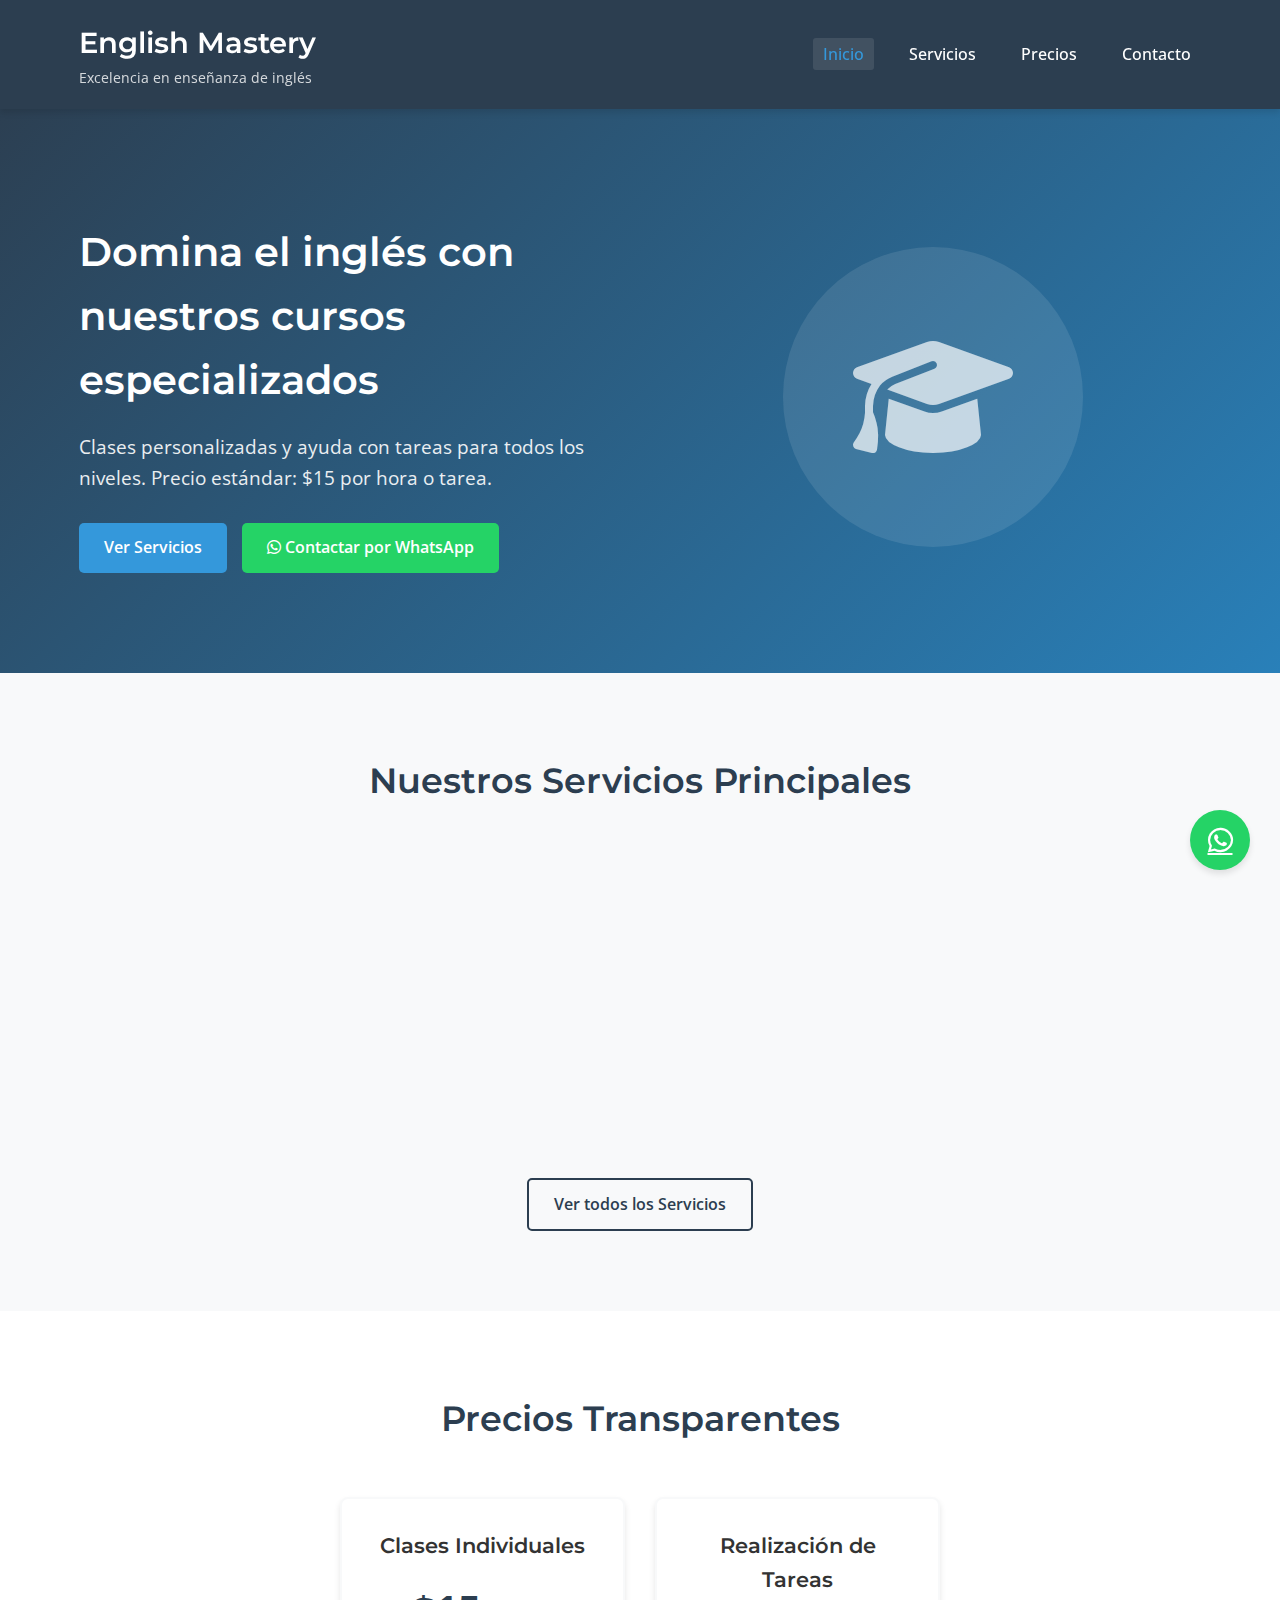
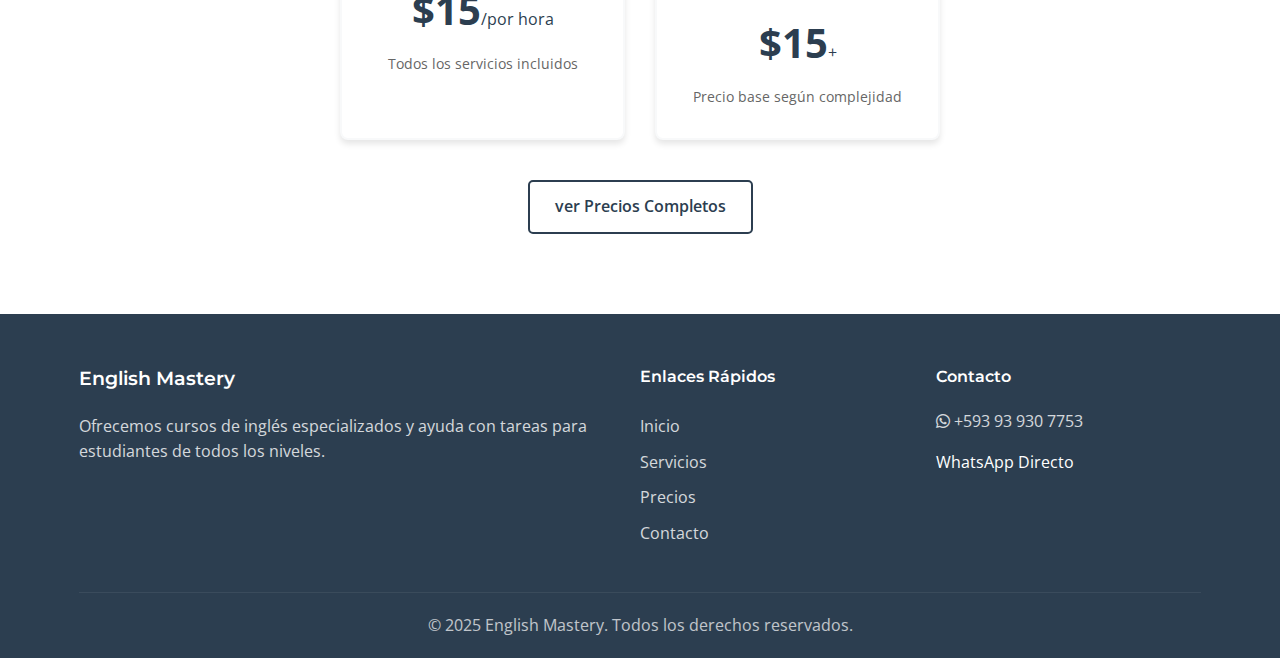
<file: index.html>
<!DOCTYPE html>
<html lang="es">
<head>
    <meta charset="UTF-8">
    <meta name="viewport" content="width=device-width, initial-scale=1.0">
    <title>English Mastery - Cursos de Inglés y Realización de Tareas</title>
    <link rel="stylesheet" href="css/style.css">
    <link href="https://fonts.googleapis.com/css2?family=Montserrat:wght@400;500;600;700&family=Open+Sans:wght@400;600&display=swap" rel="stylesheet">
    <link rel="stylesheet" href="https://cdnjs.cloudflare.com/ajax/libs/font-awesome/6.4.0/css/all.min.css">
</head>
<body>
    <!-- Header -->
    <header>
        <div class="container">
            <div class="logo">
                <h1>English Mastery</h1>
                <p>Excelencia en enseñanza de inglés</p>
            </div>
            <nav>
                <ul>
                    <li><a href="index.html" class="active">Inicio</a></li>
                    <li><a href="servicios.html">Servicios</a></li>
                    <li><a href="precios.html">Precios</a></li>
                    <li><a href="contacto.html">Contacto</a></li>
                </ul>
            </nav>
        </div>
    </header>

    <!-- Sección Hero -->
    <section class="hero">
        <div class="container">
            <div class="hero-content">
                <h2>Domina el inglés con nuestros cursos especializados</h2>
                <p>Clases personalizadas y ayuda con tareas para todos los niveles. Precio estándar: $15 por hora o tarea.</p>
                <div class="hero-buttons">
                    <a href="servicios.html" class="btn-primary">Ver Servicios</a>
                    <a href="https://wa.me/593939307753?text=Estoy%20interesad@" class="btn-whatsapp" target="_blank">
                        <i class="fab fa-whatsapp"></i> Contactar por WhatsApp
                    </a>
                </div>
            </div>
            <div class="hero-image">
                <div class="placeholder-image">
                    <i class="fas fa-graduation-cap"></i>
                </div>
            </div>
        </div>
    </section>

    <!-- Sección Resumen Servicios -->
    <section class="services-preview">
        <div class="container">
            <h2>Nuestros Servicios Principales</h2>
            <div class="preview-grid">
                <div class="preview-card">
                    <i class="fas fa-microphone-alt"></i>
                    <h3>Speaking</h3>
                    <p>Mejora tu fluidez y pronunciación con conversaciones reales</p>
                    <a href="servicios.html#speaking">Saber más →</a>
                </div>
                <div class="preview-card">
                    <i class="fas fa-pencil-alt"></i>
                    <h3>Writing</h3>
                    <p>Aprende a redactar textos profesionales y académicos</p>
                    <a href="servicios.html#writing">Saber más →</a>
                </div>
                <div class="preview-card">
                    <i class="fas fa-tasks"></i>
                    <h3>Tareas</h3>
                    <p>Ayuda profesional con tus tareas y assignments</p>
                    <a href="servicios.html#tareas">Saber más →</a>
                </div>
            </div>
            <div class="preview-cta">
                <a href="servicios.html" class="btn-secondary">Ver todos los Servicios</a>
            </div>
        </div>
    </section>
    
    <!-- Sección Precios Resumen -->
    <section class="pricing-preview">
        <div class="container">
            <h2>Precios Transparentes</h2>
            <div class="pricing-highlight">
                <div class="price-item">
                    <h3>Clases Individuales</h3>
                    <div class="price">$15<span>/por hora</span></div>
                    <p>Todos los servicios incluidos</p>
                </div>
                <div class="price-item">
                    <h3>Realización de Tareas</h3>
                    <div class="price">$15<span>+</span></div>
                    <p>Precio base según complejidad</p>
                </div>
            </div>
            <div class="preview-cta">
                <a href="precios.html" class="btn-secondary">ver Precios Completos</a>
            </div>
        </div>
    </section>

    <!-- Footer -->
    <footer>
        <div class="container">
            <div class="footer-content">
                <div class="footer-section">
                    <h3>English Mastery</h3>
                    <p>Ofrecemos cursos de inglés especializados y ayuda con tareas para estudiantes de todos los niveles.</p>
                </div>
                <div class="footer-section">
                    <h4>Enlaces Rápidos</h4>
                    <ul>
                        <li><a href="index.html">Inicio</a></li>
                        <li><a href="servicios.html">Servicios</a></li>
                        <li><a href="precios.html">Precios</a></li>
                        <li><a href="contacto.html">Contacto</a></li>
                    </ul>
                </div>
                <div class="footer-section">
                    <h4>Contacto</h4>
                    <p><i class="fab fa-whatsapp"></i> +593 93 930 7753</p>
                    <a href="https://wa.me/593939307753?text=Estoy%20interesad@" target="_blank">WhatsApp Directo</a>
                </div>
            </div>
            <div class="footer-bottom">
                <p>&copy; 2025 English Mastery. Todos los derechos reservados.</p>
            </div>
        </div>
    </footer>

    <!-- Botón flotante de WhatsApp -->
    <a href="https://wa.me/593939307753?text=Estoy%20interesad@" class="whatsapp-float" target="_blank">
        <i class="fab fa-whatsapp"></i>
    </a>

    <script src="js/script.js"></script>
</body>
</html>
</file>
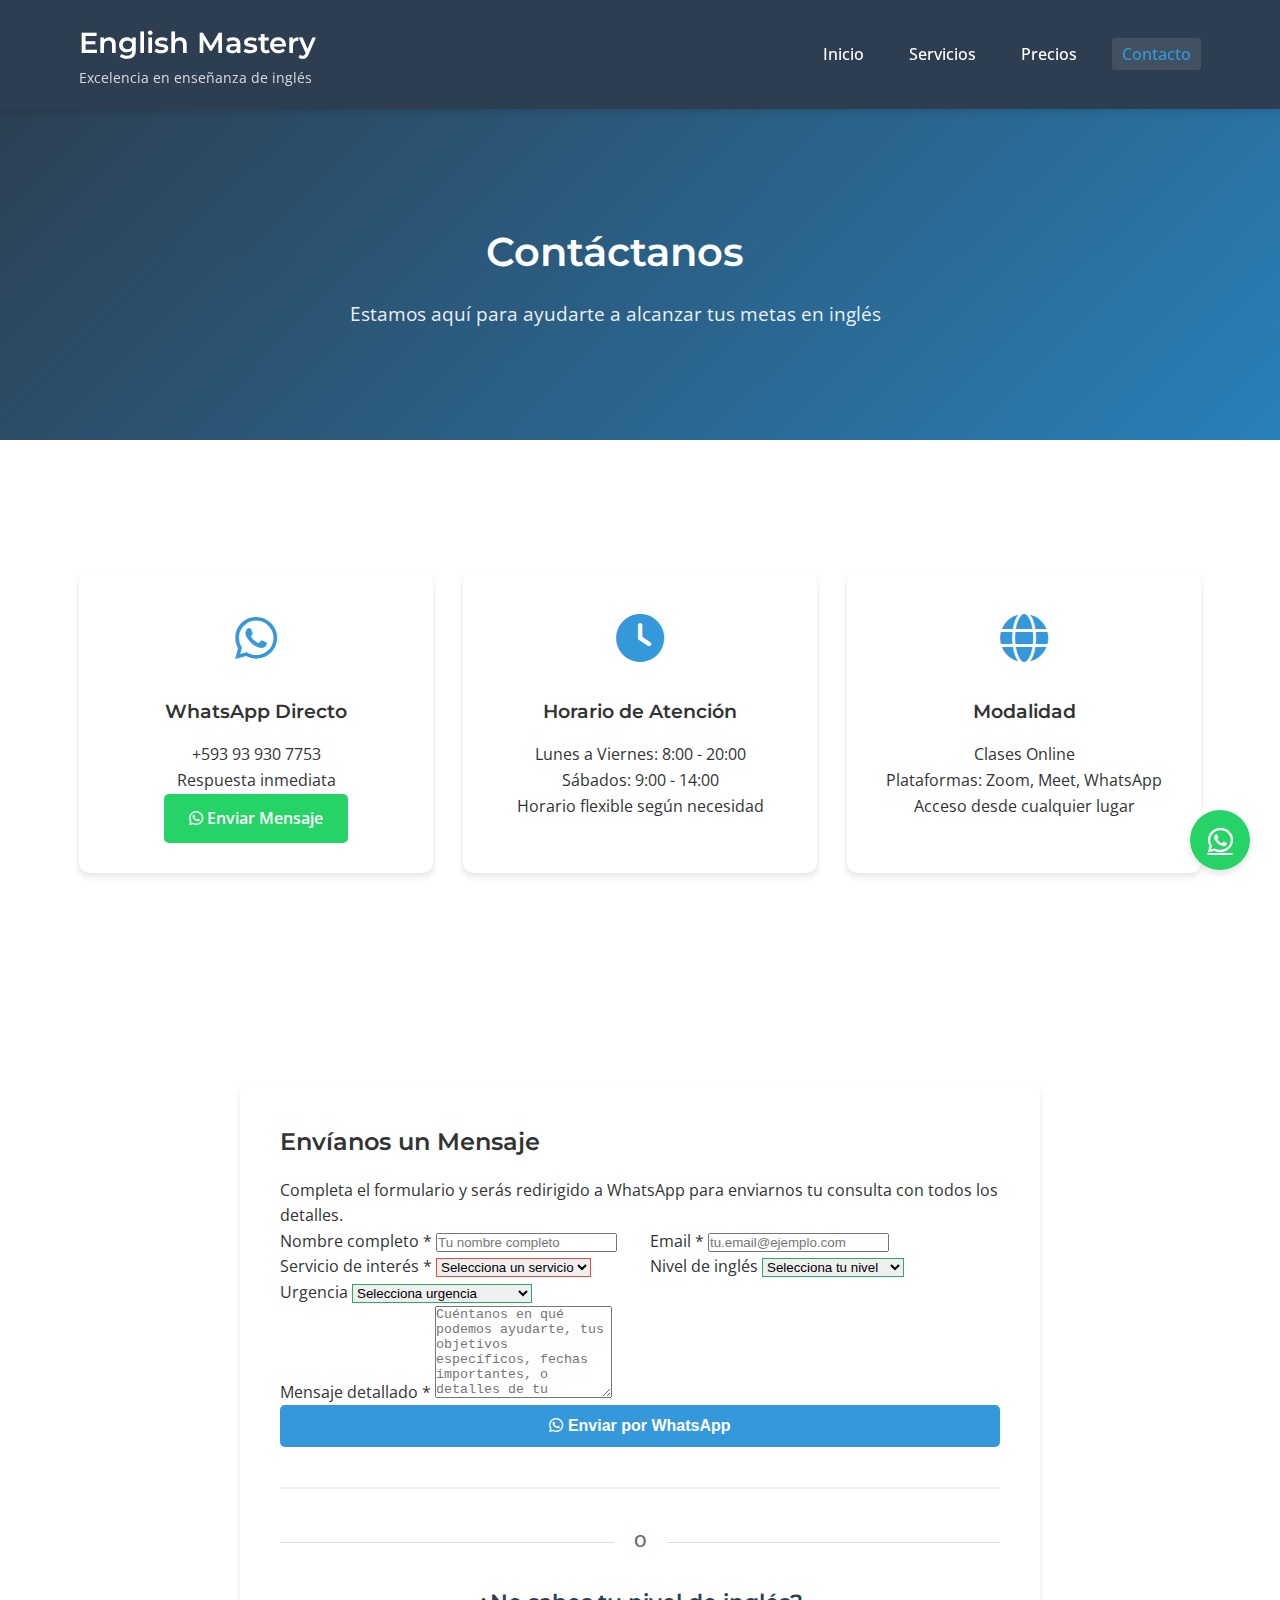
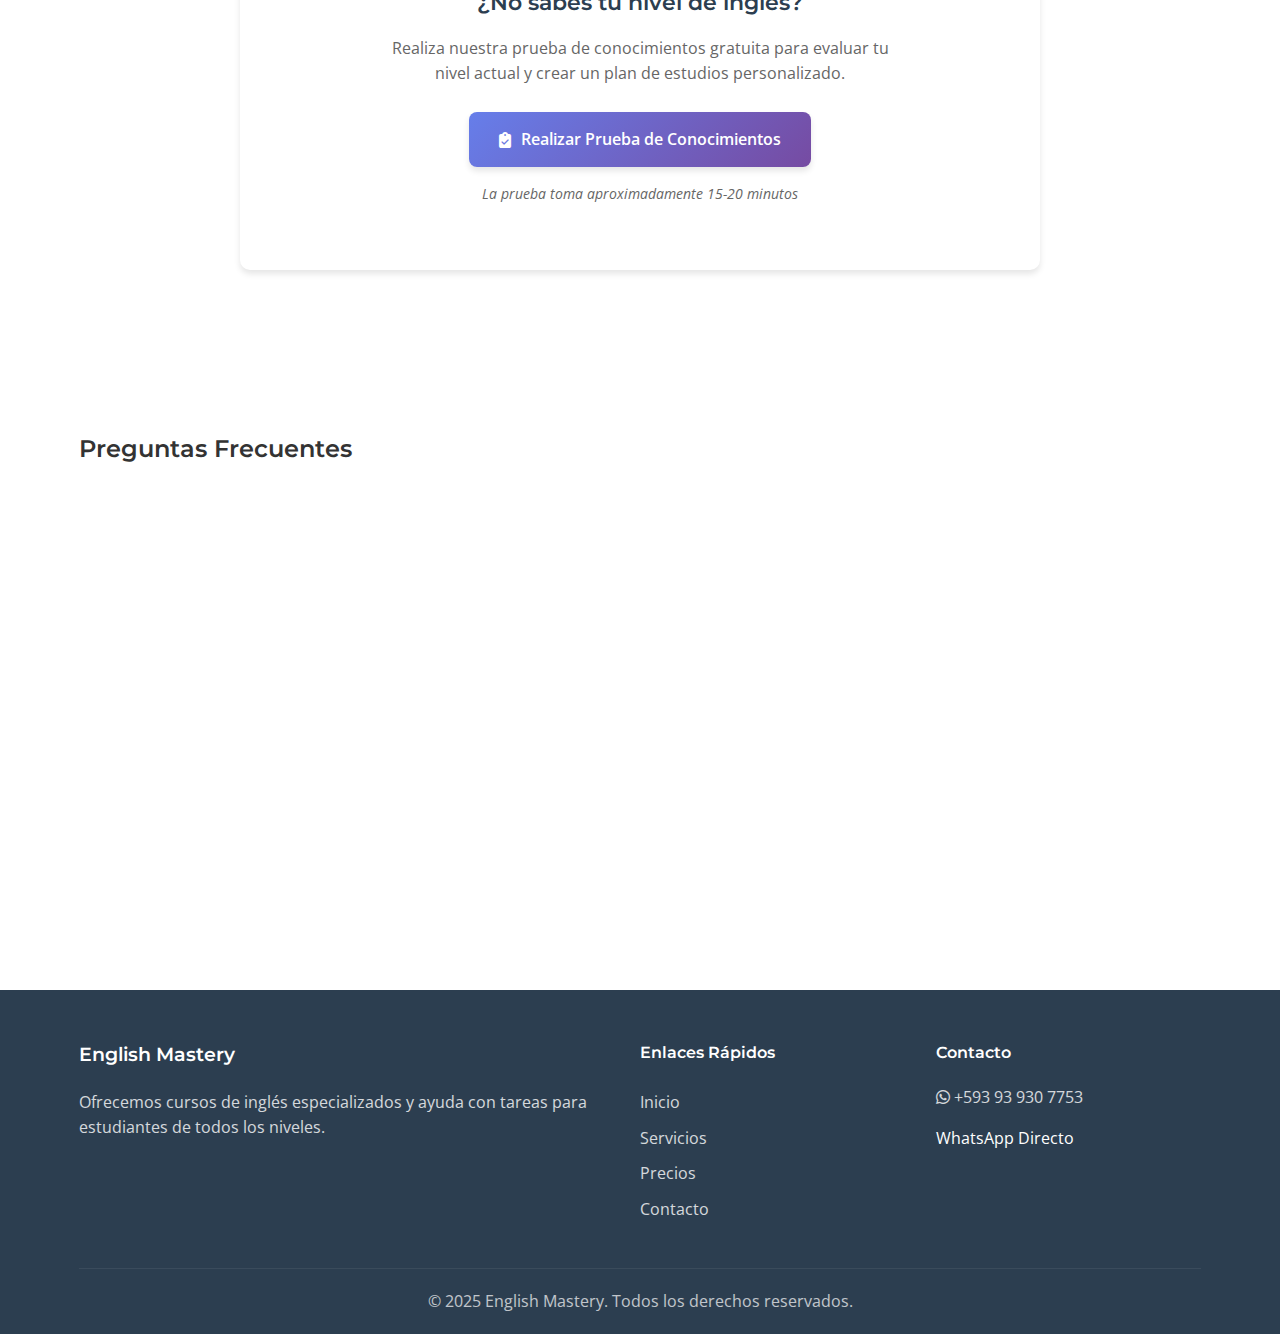
<file: contacto.html>
<!DOCTYPE html>
<html lang="es">
<head>
    <meta charset="UTF-8">
    <meta name="viewport" content="width=device-width, initial-scale=1.0">
    <title>Contacto - English Mastery</title>
    <link rel="stylesheet" href="css/style.css">
    <link href="https://fonts.googleapis.com/css2?family=Montserrat:wght@400;500;600;700&family=Open+Sans:wght@400;600&display=swap" rel="stylesheet">
    <link rel="stylesheet" href="https://cdnjs.cloudflare.com/ajax/libs/font-awesome/6.4.0/css/all.min.css">
</head>
<body>
    <!-- Header -->
    <header>
        <div class="container">
            <div class="logo">
                <h1>English Mastery</h1>
                <p>Excelencia en enseñanza de inglés</p>
            </div>
            <nav>
                <ul>
                    <li><a href="index.html">Inicio</a></li>
                    <li><a href="servicios.html">Servicios</a></li>
                    <li><a href="precios.html">Precios</a></li>
                    <li><a href="contacto.html" class="active">Contacto</a></li>
                </ul>
            </nav>
        </div>
    </header>

    <!-- Hero Contacto -->
    <section class="page-hero">
        <div class="container">
            <div class="hero-content">
                <h1>Contáctanos</h1>
                <p>Estamos aquí para ayudarte a alcanzar tus metas en inglés</p>
            </div>
        </div>
    </section>

    <!-- Información de Contacto -->
    <section class="contact-info">
        <div class="container">
            <div class="contact-grid">
                <div class="contact-card">
                    <div class="contact-icon">
                        <i class="fab fa-whatsapp"></i>
                    </div>
                    <h3>WhatsApp Directo</h3>
                    <p>+593 93 930 7753</p>
                    <p>Respuesta inmediata</p>
                    <a href="https://wa.me/593939307753?text=Hola!%20Estoy%20interesado%20en%20sus%20servicios%20de%20inglés" class="btn-whatsapp" target="_blank">
                        <i class="fab fa-whatsapp"></i> Enviar Mensaje
                    </a>
                </div>

                <div class="contact-card">
                    <div class="contact-icon">
                        <i class="fas fa-clock"></i>
                    </div>
                    <h3>Horario de Atención</h3>
                    <p>Lunes a Viernes: 8:00 - 20:00</p>
                    <p>Sábados: 9:00 - 14:00</p>
                    <p>Horario flexible según necesidad</p>
                </div>

                <div class="contact-card">
                    <div class="contact-icon">
                        <i class="fas fa-globe"></i>
                    </div>
                    <h3>Modalidad</h3>
                    <p>Clases Online</p>
                    <p>Plataformas: Zoom, Meet, WhatsApp</p>
                    <p>Acceso desde cualquier lugar</p>
                </div>
            </div>
        </div>
    </section>

    <!-- Formulario de Contacto -->
    <section class="contact-form-section">
        <div class="container">
            <div class="form-container">
                <h2>Envíanos un Mensaje</h2>
                <p class="form-description">Completa el formulario y serás redirigido a WhatsApp para enviarnos tu consulta con todos los detalles.</p>
                
                <form id="contactForm">
                    <div class="form-row">
                        <div class="form-group">
                            <label for="name">Nombre completo *</label>
                            <input type="text" id="name" name="name" required placeholder="Tu nombre completo">
                        </div>
                        <div class="form-group">
                            <label for="email">Email *</label>
                            <input type="email" id="email" name="email" required placeholder="tu.email@ejemplo.com">
                        </div>
                    </div>

                    <div class="form-row">
                        <div class="form-group">
                            <label for="service">Servicio de interés *</label>
                            <select id="service" name="service" required>
                                <option value="">Selecciona un servicio</option>
                                <option value="Speaking">Speaking</option>
                                <option value="Writing">Writing</option>
                                <option value="Reading">Reading</option>
                                <option value="Listening">Listening</option>
                                <option value="Grammar">Grammar</option>
                                <option value="Vocabulary">Vocabulary</option>
                                <option value="Realización de Tareas">Realización de Tareas</option>
                                <option value="Paquete Integral">Paquete Integral</option>
                                <option value="Otro">Otro servicio</option>
                            </select>
                        </div>
                        <div class="form-group">
                            <label for="level">Nivel de inglés</label>
                            <select id="level" name="level">
                                <option value="">Selecciona tu nivel</option>
                                <option value="Principiante">Principiante (A1-A2)</option>
                                <option value="Intermedio">Intermedio (B1-B2)</option>
                                <option value="Avanzado">Avanzado (C1-C2)</option>
                                <option value="No sé">No sé mi nivel</option>
                            </select>
                        </div>
                    </div>

                    <div class="form-group">
                        <label for="urgency">Urgencia</label>
                        <select id="urgency" name="urgency">
                            <option value="">Selecciona urgencia</option>
                            <option value="Normal">Normal (1-2 semanas)</option>
                            <option value="Urgente">Urgente (2-5 días)</option>
                            <option value="Muy urgente">Muy urgente (24-48 horas)</option>
                        </select>
                    </div>

                    <div class="form-group">
                        <label for="message">Mensaje detallado *</label>
                        <textarea id="message" name="message" rows="6" required placeholder="Cuéntanos en qué podemos ayudarte, tus objetivos específicos, fechas importantes, o detalles de tu tarea..."></textarea>
                    </div>

                    <button type="submit" class="btn-submit">
                        <i class="fab fa-whatsapp"></i> Enviar por WhatsApp
                    </button>
                </form>

                <!-- Sección de Prueba de Conocimientos -->
                <div class="knowledge-test-section">
                    <div class="test-divider">
                        <span>O</span>
                    </div>
                    <div class="test-content">
                        <h3>¿No sabes tu nivel de inglés?</h3>
                        <p>Realiza nuestra prueba de conocimientos gratuita para evaluar tu nivel actual y crear un plan de estudios personalizado.</p>
                        <a href="https://forms.gle/pxjFy8BTKkg2vzdt6" class="btn-test" target="_blank">
                            <i class="fas fa-clipboard-check"></i> Realizar Prueba de Conocimientos
                        </a>
                        <p class="test-note">La prueba toma aproximadamente 15-20 minutos</p>
                    </div>
                </div>
            </div>
        </div>
    </section>

    <!-- Preguntas Frecuentes -->
    <section class="faq-section">
        <div class="container">
            <h2>Preguntas Frecuentes</h2>
            <div class="faq-grid">
                <div class="faq-item">
                    <h3>¿Cómo se realizan las clases?</h3>
                    <p>Las clases son 100% online mediante Zoom, Google Meet o WhatsApp, según tu preferencia. Solo necesitas conexión a internet.</p>
                </div>
                <div class="faq-item">
                    <h3>¿Qué métodos de pago aceptan?</h3>
                    <p>Aceptamos transferencias bancarias, PayPal y pago móvil. El pago se realiza antes de cada sesión o paquete.</p>
                </div>
                <div class="faq-item">
                    <h3>¿Puedo cancelar o reprogramar?</h3>
                    <p>Sí, puedes reprogramar con 12 horas de anticipación. Las cancelaciones con menos tiempo pueden tener cargos.</p>
                </div>
                <div class="faq-item">
                    <h3>¿Ofrecen material de estudio?</h3>
                    <p>Sí, todo el material necesario está incluido en el precio. Recibirás PDFs, ejercicios y recursos adicionales.</p>
                </div>
            </div>
        </div>
    </section>

    <!-- Footer -->
    <footer>
        <div class="container">
            <div class="footer-content">
                <div class="footer-section">
                    <h3>English Mastery</h3>
                    <p>Ofrecemos cursos de inglés especializados y ayuda con tareas para estudiantes de todos los niveles.</p>
                </div>
                <div class="footer-section">
                    <h4>Enlaces Rápidos</h4>
                    <ul>
                        <li><a href="index.html">Inicio</a></li>
                        <li><a href="servicios.html">Servicios</a></li>
                        <li><a href="precios.html">Precios</a></li>
                        <li><a href="contacto.html">Contacto</a></li>
                    </ul>
                </div>
                <div class="footer-section">
                    <h4>Contacto</h4>
                    <p><i class="fab fa-whatsapp"></i> +593 93 930 7753</p>
                    <a href="https://wa.me/593939307753?text=Hola!%20Estoy%20interesado%20en%20sus%20servicios%20de%20inglés" target="_blank">WhatsApp Directo</a>
                </div>
            </div>
            <div class="footer-bottom">
                <p>&copy; 2025 English Mastery. Todos los derechos reservados.</p>
            </div>
        </div>
    </footer>

    <!-- Botón flotante de WhatsApp -->
    <a href="https://wa.me/593939307753?text=Hola!%20Estoy%20interesado%20en%20sus%20servicios%20de%20inglés" class="whatsapp-float" target="_blank">
        <i class="fab fa-whatsapp"></i>
    </a>

    <script src="js/script.js"></script>
</body>

</html>
</file>
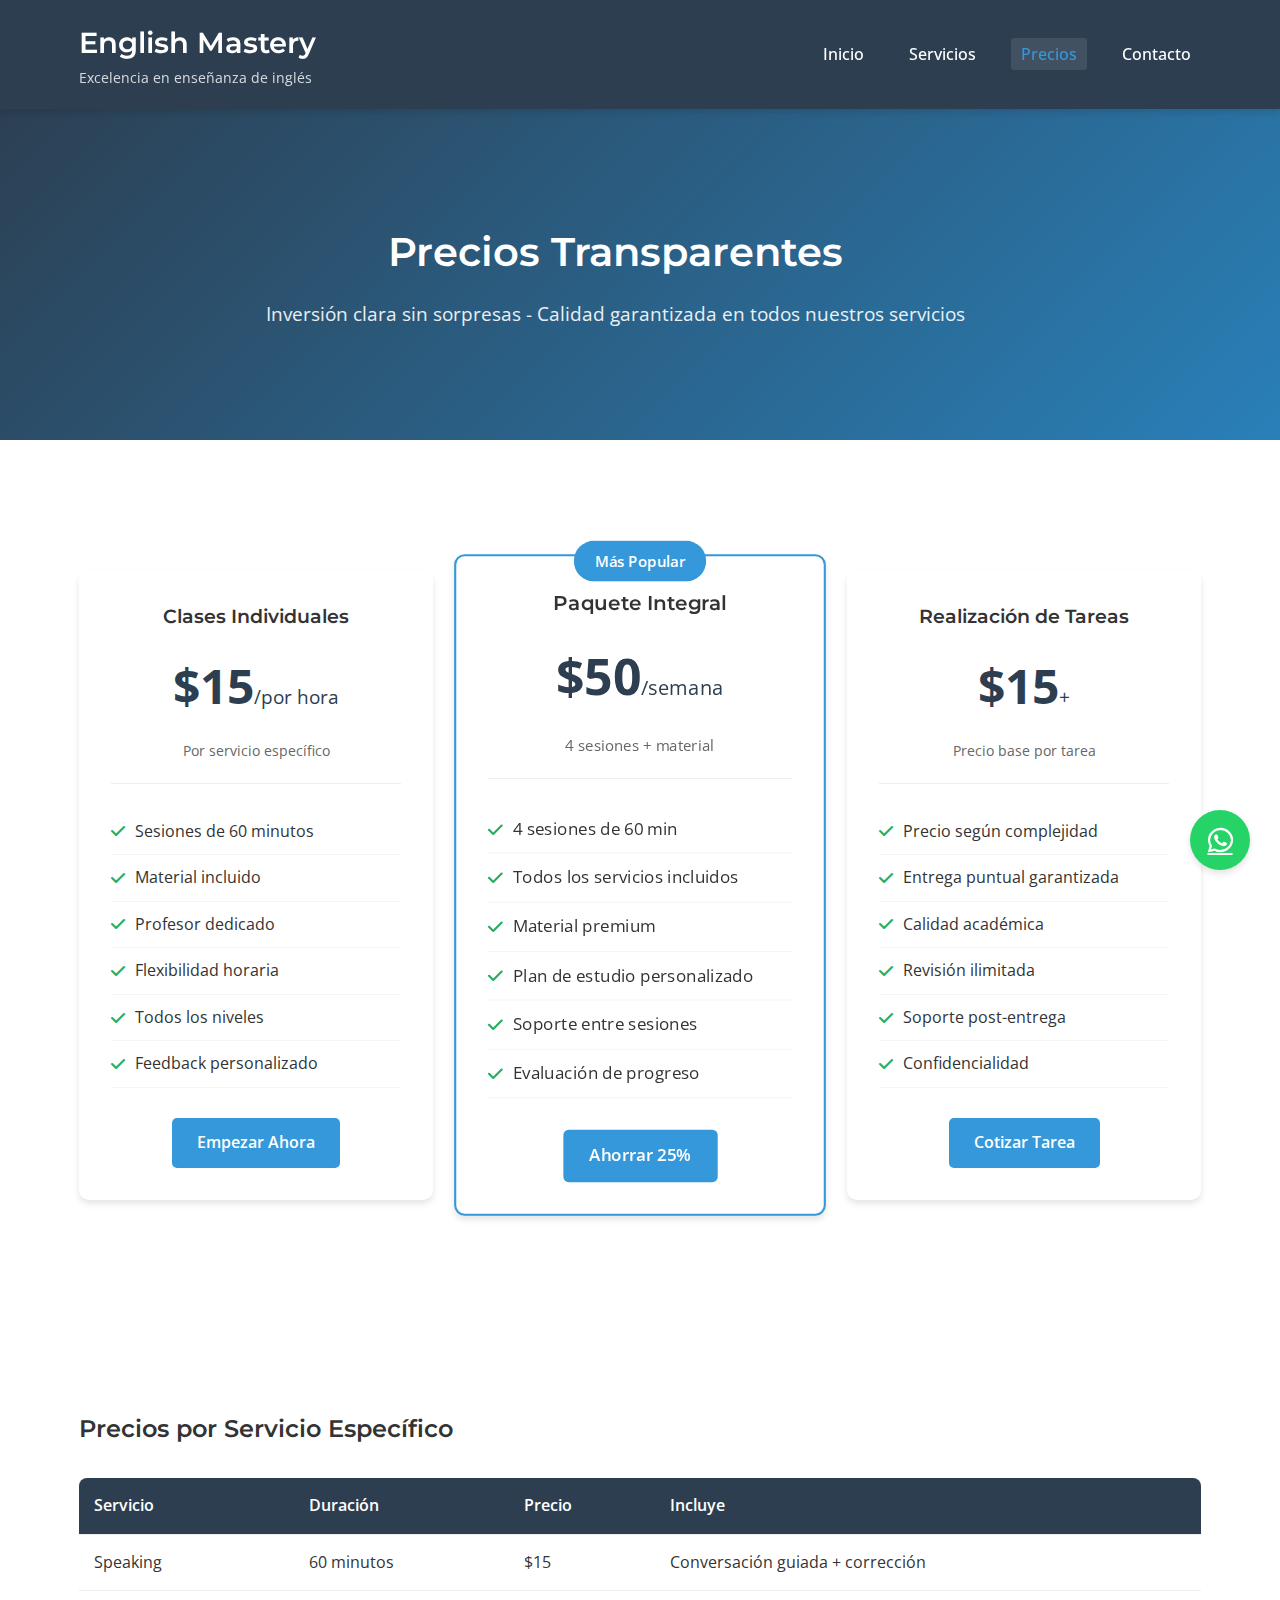
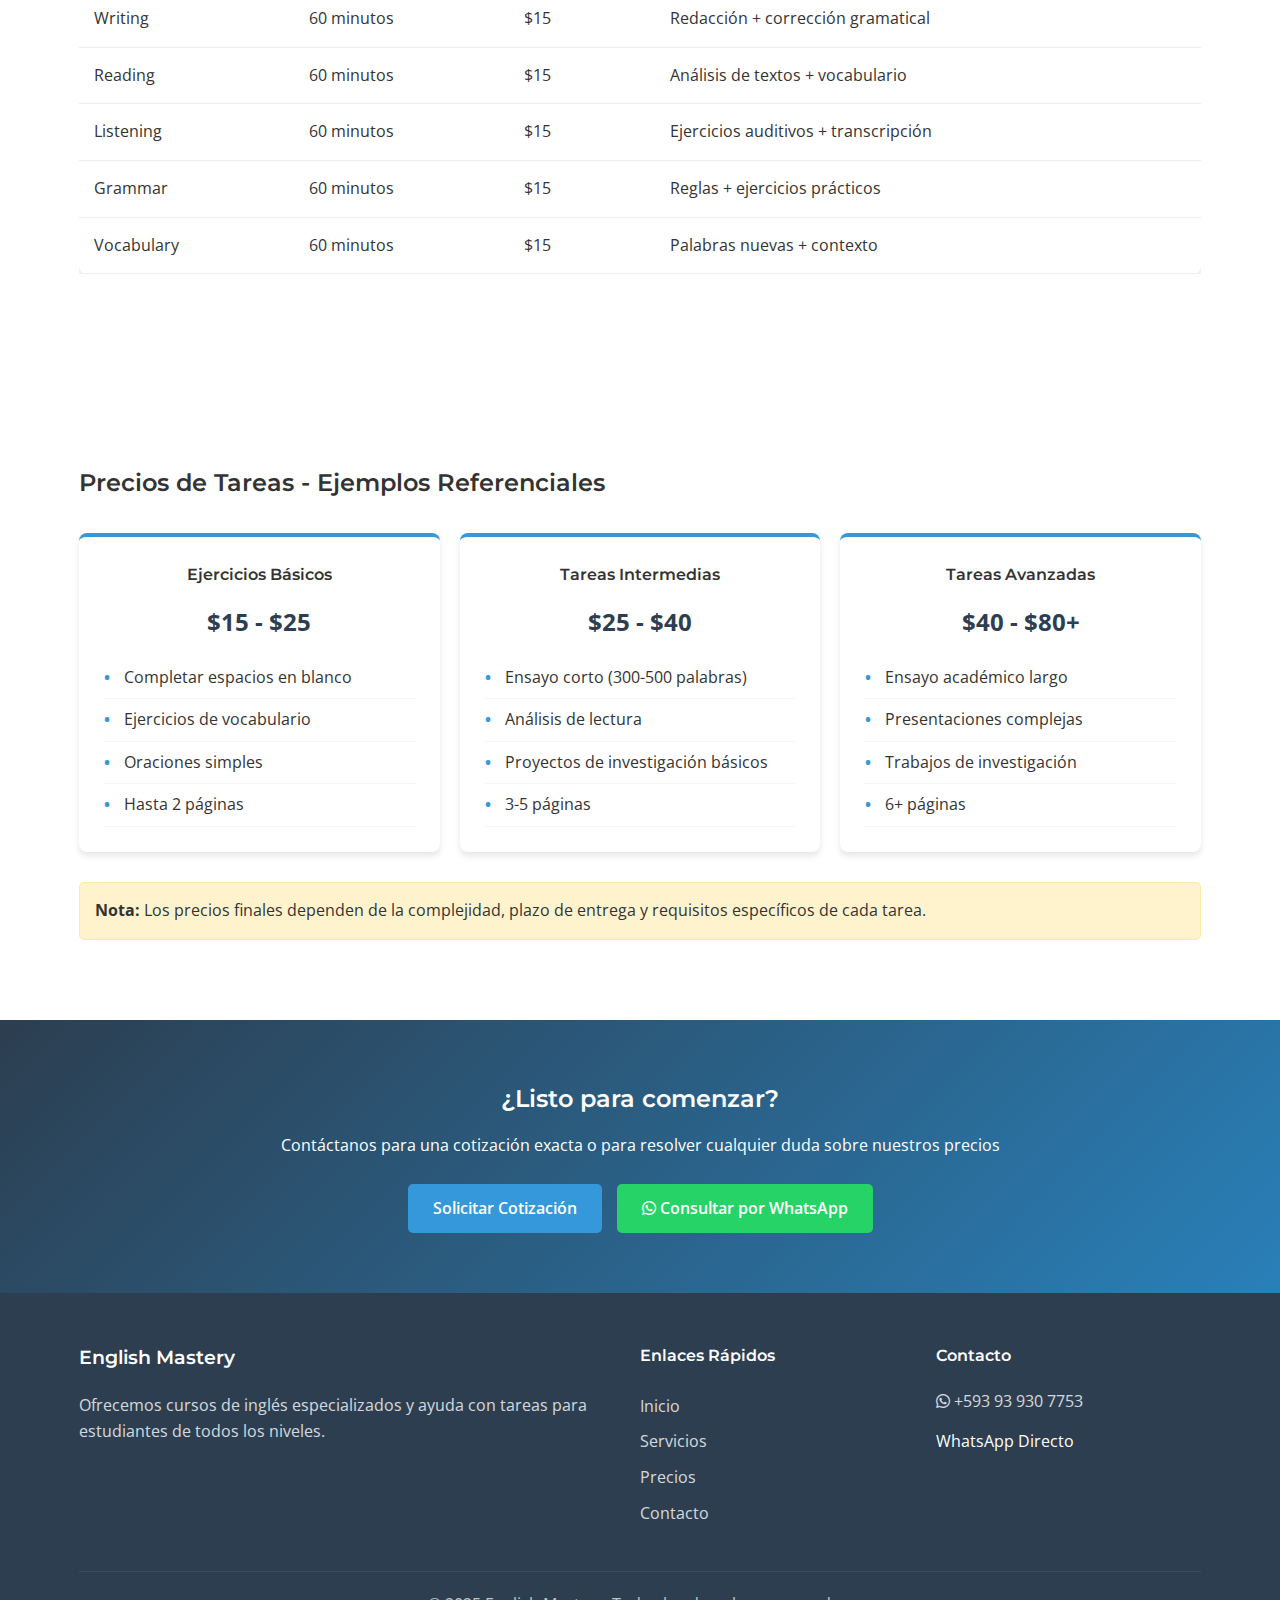
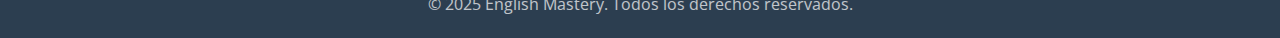
<file: precios.html>
<!DOCTYPE html>
<html lang="es">
<head>
    <meta charset="UTF-8">
    <meta name="viewport" content="width=device-width, initial-scale=1.0">
    <title>Precios y Paquetes - English Mastery</title>
    <link rel="stylesheet" href="css/style.css">
    <link href="https://fonts.googleapis.com/css2?family=Montserrat:wght@400;500;600;700&family=Open+Sans:wght@400;600&display=swap" rel="stylesheet">
    <link rel="stylesheet" href="https://cdnjs.cloudflare.com/ajax/libs/font-awesome/6.4.0/css/all.min.css">
</head>
<body>
    <!-- Header -->
    <header>
        <div class="container">
            <div class="logo">
                <h1>English Mastery</h1>
                <p>Excelencia en enseñanza de inglés</p>
            </div>
            <nav>
                <ul>
                    <li><a href="index.html">Inicio</a></li>
                    <li><a href="servicios.html">Servicios</a></li>
                    <li><a href="precios.html" class="active">Precios</a></li>
                    <li><a href="contacto.html">Contacto</a></li>
                </ul>
            </nav>
        </div>
    </header>

    <!-- Hero Precios -->
    <section class="page-hero">
        <div class="container">
            <div class="hero-content">
                <h1>Precios Transparentes</h1>
                <p>Inversión clara sin sorpresas - Calidad garantizada en todos nuestros servicios</p>
            </div>
        </div>
    </section>

    <!-- Precios Principales -->
    <section class="pricing-detailed">
        <div class="container">
            <div class="pricing-grid">
                <!-- Clases Individuales -->
                <div class="pricing-card">
                    <div class="pricing-header">
                        <h3>Clases Individuales</h3>
                        <div class="price-main">$15<span>/por hora</span></div>
                        <p class="price-desc">Por servicio específico</p>
                    </div>
                    <div class="pricing-features">
                        <ul>
                            <li><i class="fas fa-check"></i> Sesiones de 60 minutos</li>
                            <li><i class="fas fa-check"></i> Material incluido</li>
                            <li><i class="fas fa-check"></i> Profesor dedicado</li>
                            <li><i class="fas fa-check"></i> Flexibilidad horaria</li>
                            <li><i class="fas fa-check"></i> Todos los niveles</li>
                            <li><i class="fas fa-check"></i> Feedback personalizado</li>
                        </ul>
                    </div>
                    <div class="pricing-cta">
                        <a href="contacto.html" class="btn-primary">Empezar Ahora</a>
                    </div>
                </div>

                <!-- Paquete Completo -->
                <div class="pricing-card featured">
                    <div class="featured-badge">Más Popular</div>
                    <div class="pricing-header">
                        <h3>Paquete Integral</h3>
                        <div class="price-main">$50<span>/semana</span></div>
                        <p class="price-desc">4 sesiones + material</p>
                    </div>
                    <div class="pricing-features">
                        <ul>
                            <li><i class="fas fa-check"></i> 4 sesiones de 60 min</li>
                            <li><i class="fas fa-check"></i> Todos los servicios incluidos</li>
                            <li><i class="fas fa-check"></i> Material premium</li>
                            <li><i class="fas fa-check"></i> Plan de estudio personalizado</li>
                            <li><i class="fas fa-check"></i> Soporte entre sesiones</li>
                            <li><i class="fas fa-check"></i> Evaluación de progreso</li>
                        </ul>
                    </div>
                    <div class="pricing-cta">
                        <a href="contacto.html" class="btn-primary">Ahorrar 25%</a>
                    </div>
                </div>

                <!-- Tareas -->
                <div class="pricing-card">
                    <div class="pricing-header">
                        <h3>Realización de Tareas</h3>
                        <div class="price-main">$15<span>+</span></div>
                        <p class="price-desc">Precio base por tarea</p>
                    </div>
                    <div class="pricing-features">
                        <ul>
                            <li><i class="fas fa-check"></i> Precio según complejidad</li>
                            <li><i class="fas fa-check"></i> Entrega puntual garantizada</li>
                            <li><i class="fas fa-check"></i> Calidad académica</li>
                            <li><i class="fas fa-check"></i> Revisión ilimitada</li>
                            <li><i class="fas fa-check"></i> Soporte post-entrega</li>
                            <li><i class="fas fa-check"></i> Confidencialidad</li>
                        </ul>
                    </div>
                    <div class="pricing-cta">
                        <a href="contacto.html" class="btn-primary">Cotizar Tarea</a>
                    </div>
                </div>
            </div>
        </div>
    </section>

    <!-- Tabla de Precios por Servicio -->
    <section class="price-table">
        <div class="container">
            <h2>Precios por Servicio Específico</h2>
            <div class="table-container">
                <table>
                    <thead>
                        <tr>
                            <th>Servicio</th>
                            <th>Duración</th>
                            <th>Precio</th>
                            <th>Incluye</th>
                        </tr>
                    </thead>
                    <tbody>
                        <tr>
                            <td>Speaking</td>
                            <td>60 minutos</td>
                            <td>$15</td>
                            <td>Conversación guiada + corrección</td>
                        </tr>
                        <tr>
                            <td>Writing</td>
                            <td>60 minutos</td>
                            <td>$15</td>
                            <td>Redacción + corrección gramatical</td>
                        </tr>
                        <tr>
                            <td>Reading</td>
                            <td>60 minutos</td>
                            <td>$15</td>
                            <td>Análisis de textos + vocabulario</td>
                        </tr>
                        <tr>
                            <td>Listening</td>
                            <td>60 minutos</td>
                            <td>$15</td>
                            <td>Ejercicios auditivos + transcripción</td>
                        </tr>
                        <tr>
                            <td>Grammar</td>
                            <td>60 minutos</td>
                            <td>$15</td>
                            <td>Reglas + ejercicios prácticos</td>
                        </tr>
                        <tr>
                            <td>Vocabulary</td>
                            <td>60 minutos</td>
                            <td>$15</td>
                            <td>Palabras nuevas + contexto</td>
                        </tr>
                    </tbody>
                </table>
            </div>
        </div>
    </section>

    <!-- Precios Tareas -->
    <section class="homework-pricing">
        <div class="container">
            <h2>Precios de Tareas - Ejemplos Referenciales</h2>
            <div class="homework-examples">
                <div class="example-card">
                    <h4>Ejercicios Básicos</h4>
                    <div class="price-range">$15 - $25</div>
                    <ul>
                        <li>Completar espacios en blanco</li>
                        <li>Ejercicios de vocabulario</li>
                        <li>Oraciones simples</li>
                        <li>Hasta 2 páginas</li>
                    </ul>
                </div>
                <div class="example-card">
                    <h4>Tareas Intermedias</h4>
                    <div class="price-range">$25 - $40</div>
                    <ul>
                        <li>Ensayo corto (300-500 palabras)</li>
                        <li>Análisis de lectura</li>
                        <li>Proyectos de investigación básicos</li>
                        <li>3-5 páginas</li>
                    </ul>
                </div>
                <div class="example-card">
                    <h4>Tareas Avanzadas</h4>
                    <div class="price-range">$40 - $80+</div>
                    <ul>
                        <li>Ensayo académico largo</li>
                        <li>Presentaciones complejas</li>
                        <li>Trabajos de investigación</li>
                        <li>6+ páginas</li>
                    </ul>
                </div>
            </div>
            <div class="pricing-note">
                <p><strong>Nota:</strong> Los precios finales dependen de la complejidad, plazo de entrega y requisitos específicos de cada tarea.</p>
            </div>
        </div>
    </section>

    <!-- CTA Section -->
    <section class="cta-section">
        <div class="container">
            <h2>¿Listo para comenzar?</h2>
            <p>Contáctanos para una cotización exacta o para resolver cualquier duda sobre nuestros precios</p>
            <div class="cta-buttons">
                <a href="contacto.html" class="btn-primary">Solicitar Cotización</a>
                <a href="https://wa.me/593939307753?text=Necesito%20información%20sobre%20precios" class="btn-whatsapp" target="_blank">
                    <i class="fab fa-whatsapp"></i> Consultar por WhatsApp
                </a>
            </div>
        </div>
    </section>

    <!-- Footer -->
    <footer>
        <div class="container">
            <div class="footer-content">
                <div class="footer-section">
                    <h3>English Mastery</h3>
                    <p>Ofrecemos cursos de inglés especializados y ayuda con tareas para estudiantes de todos los niveles.</p>
                </div>
                <div class="footer-section">
                    <h4>Enlaces Rápidos</h4>
                    <ul>
                        <li><a href="index.html">Inicio</a></li>
                        <li><a href="servicios.html">Servicios</a></li>
                        <li><a href="precios.html">Precios</a></li>
                        <li><a href="contacto.html">Contacto</a></li>
                    </ul>
                </div>
                <div class="footer-section">
                    <h4>Contacto</h4>
                    <p><i class="fab fa-whatsapp"></i> +593 93 930 7753</p>
                    <a href="https://wa.me/593939307753?text=Estoy%20interesad@" target="_blank">WhatsApp Directo</a>
                </div>
            </div>
            <div class="footer-bottom">
                <p>&copy; 2025 English Mastery. Todos los derechos reservados.</p>
            </div>
        </div>
    </footer>

    <!-- Botón flotante de WhatsApp -->
    <a href="https://wa.me/593939307753?text=Estoy%20interesad@" class="whatsapp-float" target="_blank">
        <i class="fab fa-whatsapp"></i>
    </a>

    <script src="js/script.js"></script>
</body>
</html>
</file>
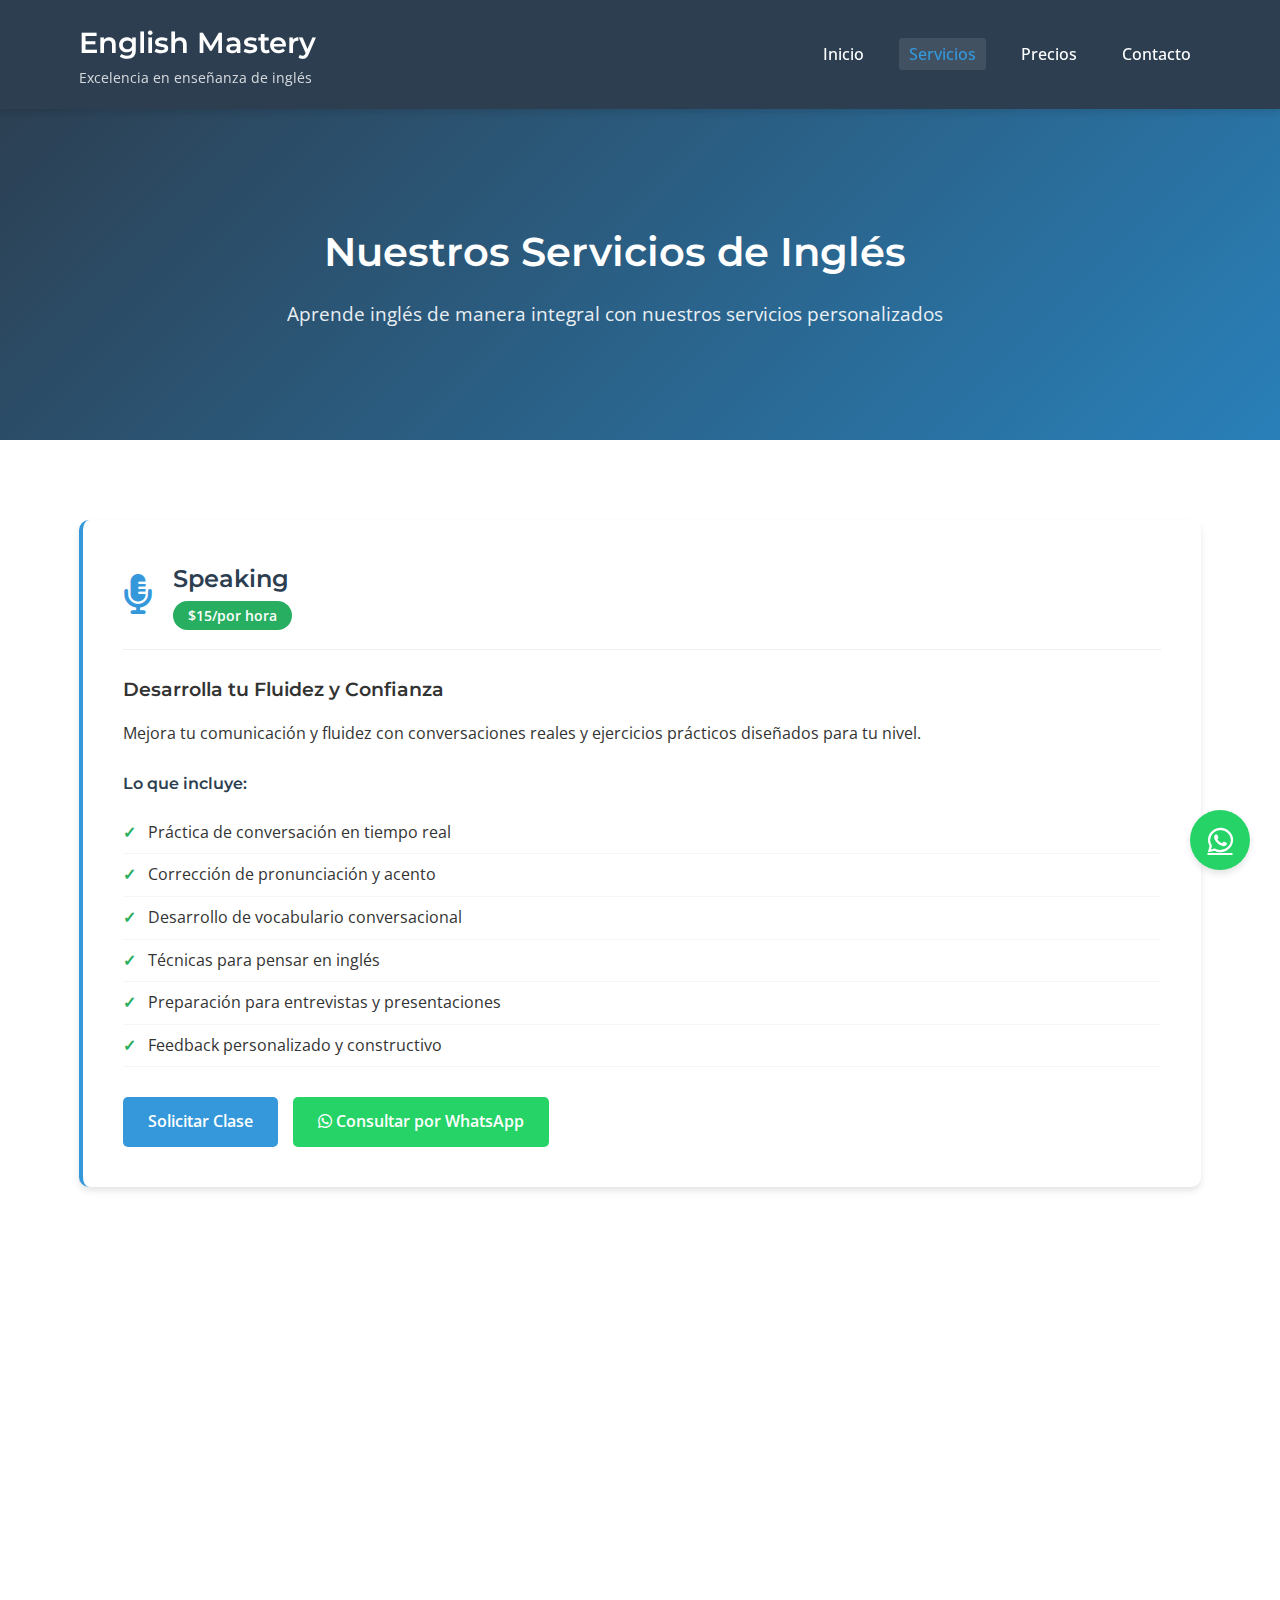
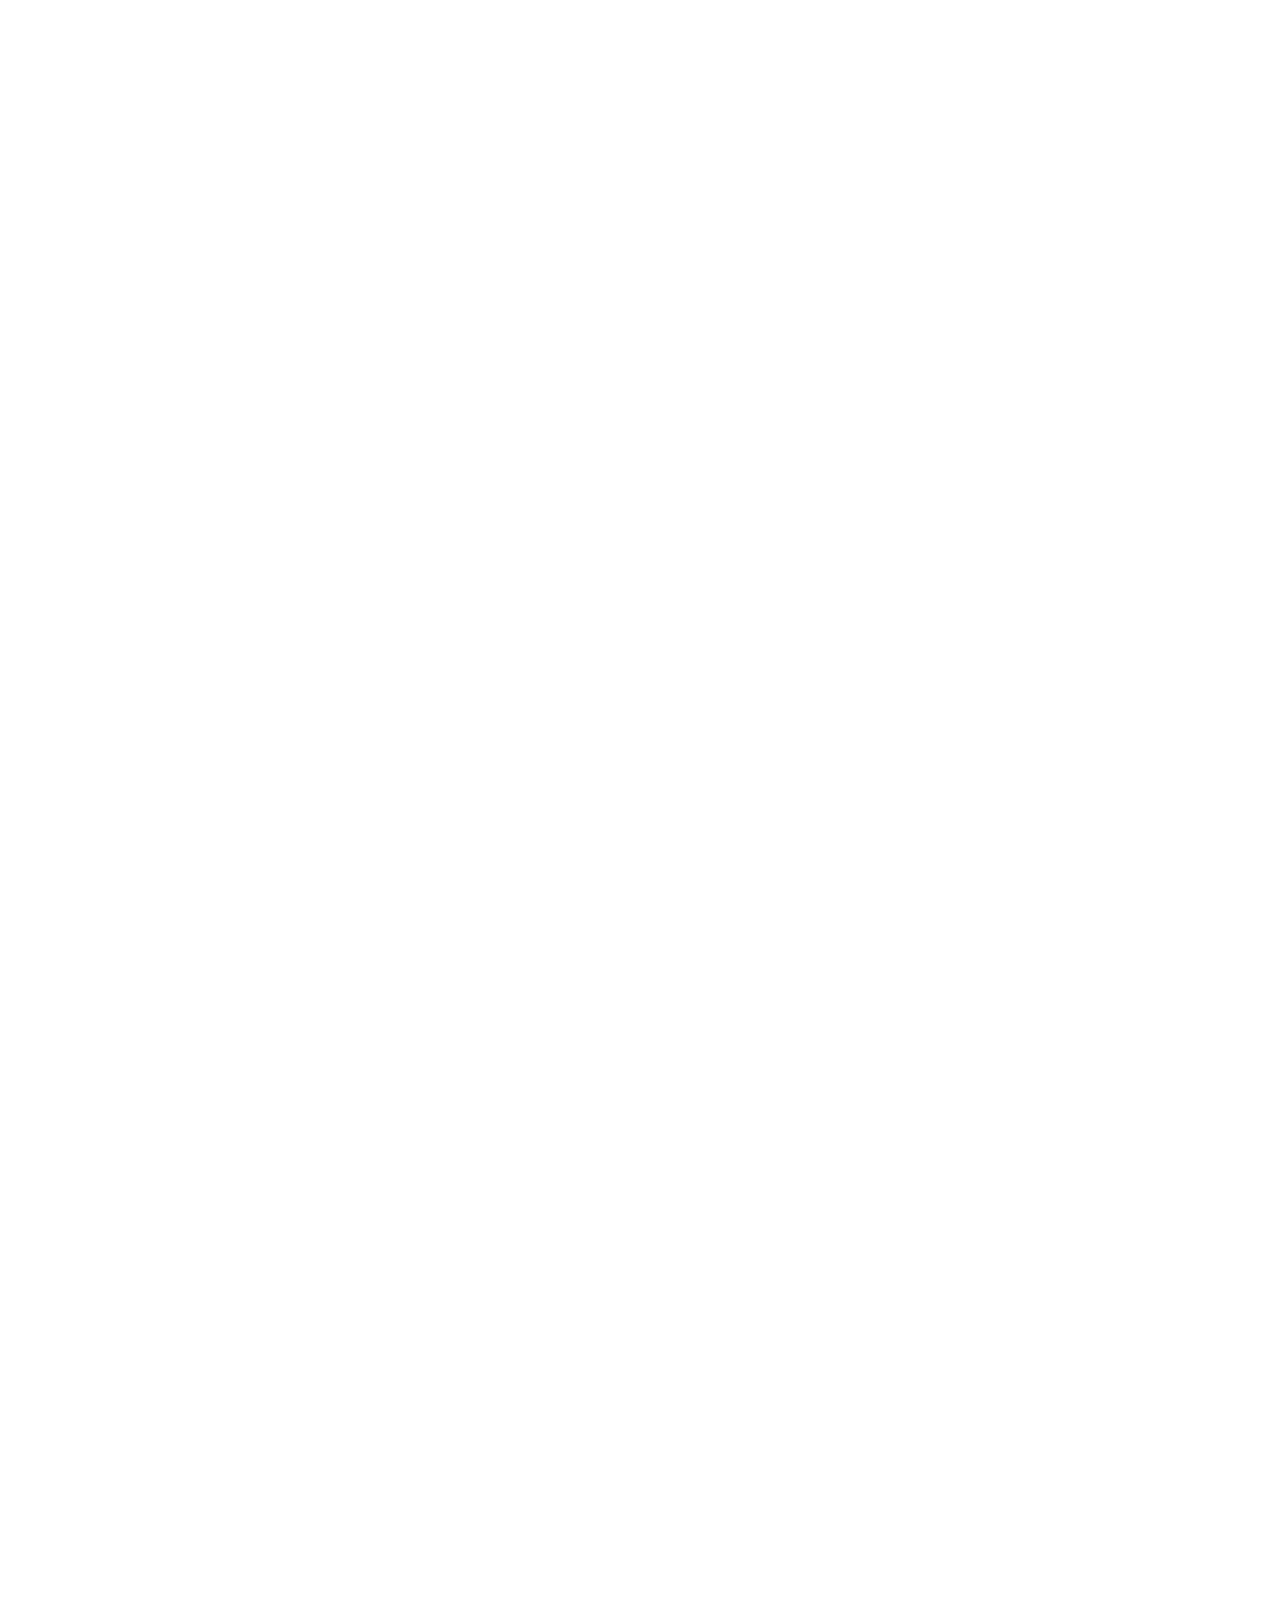
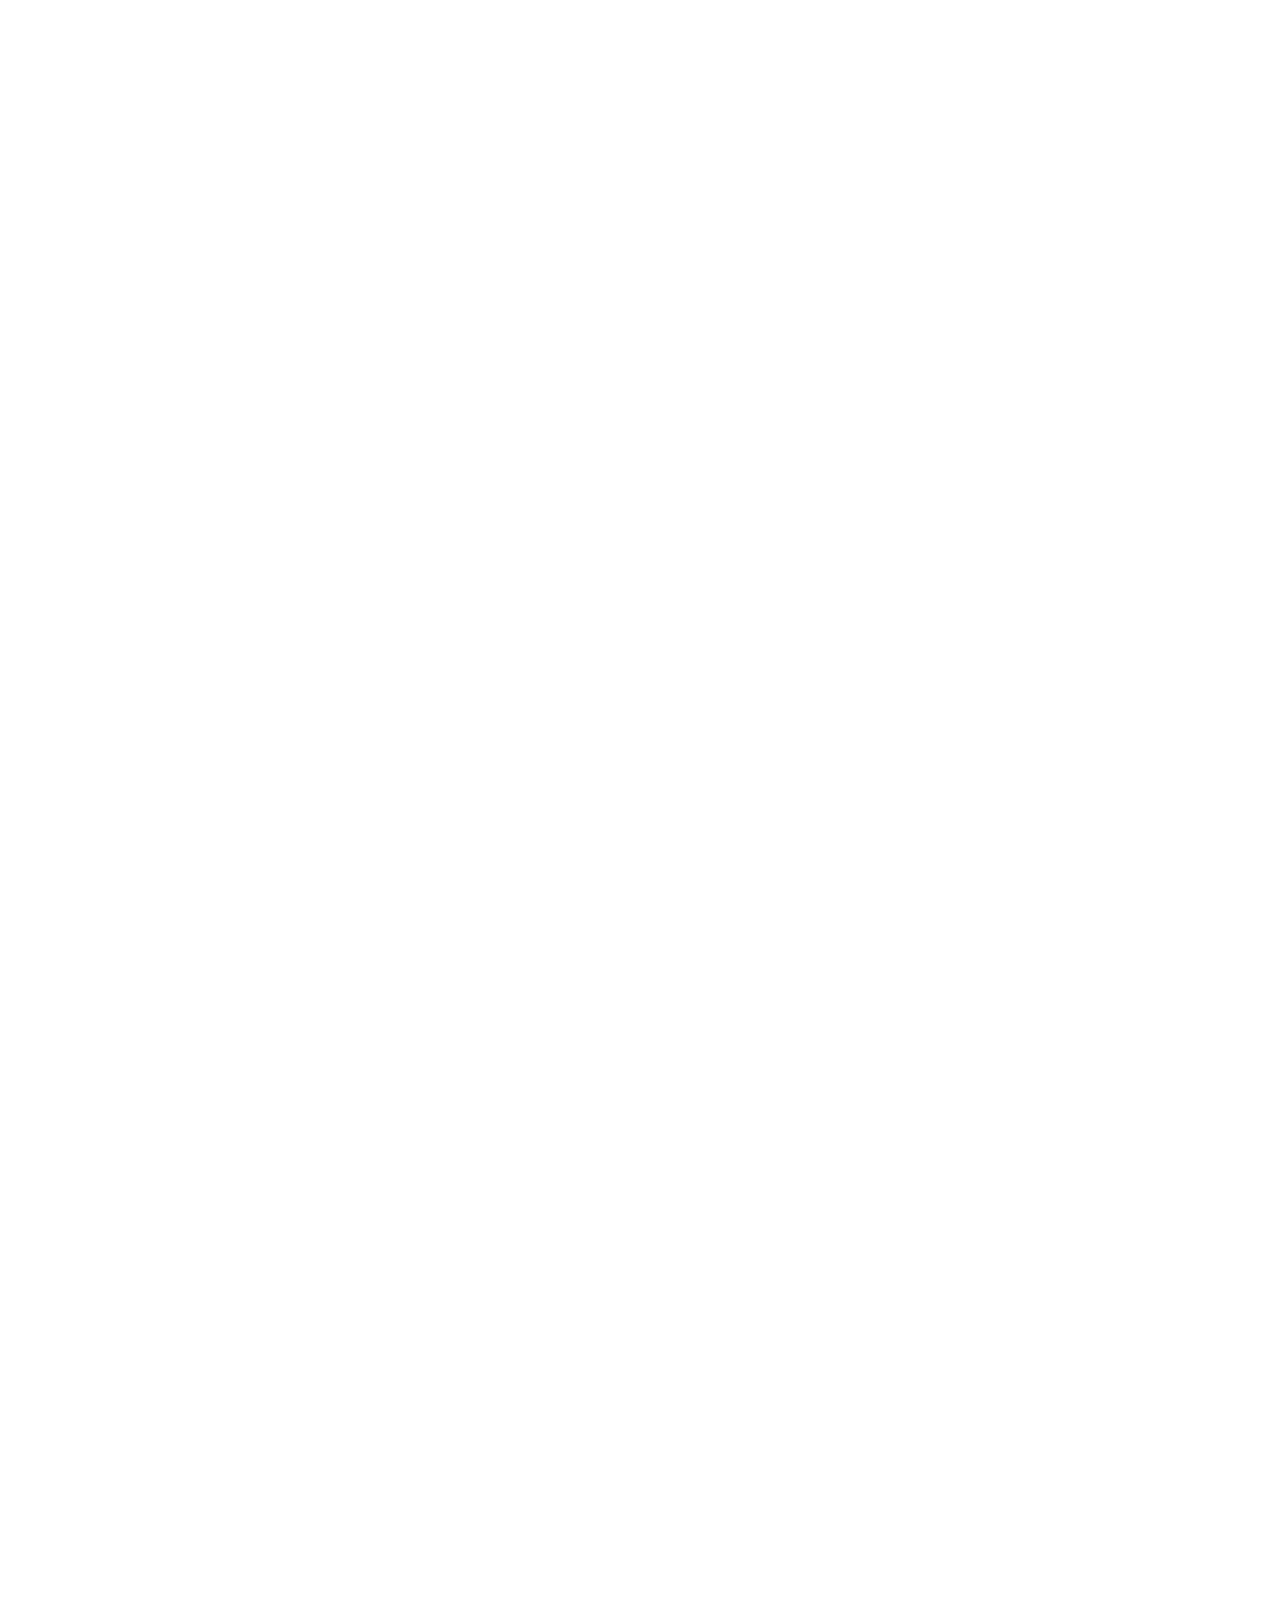
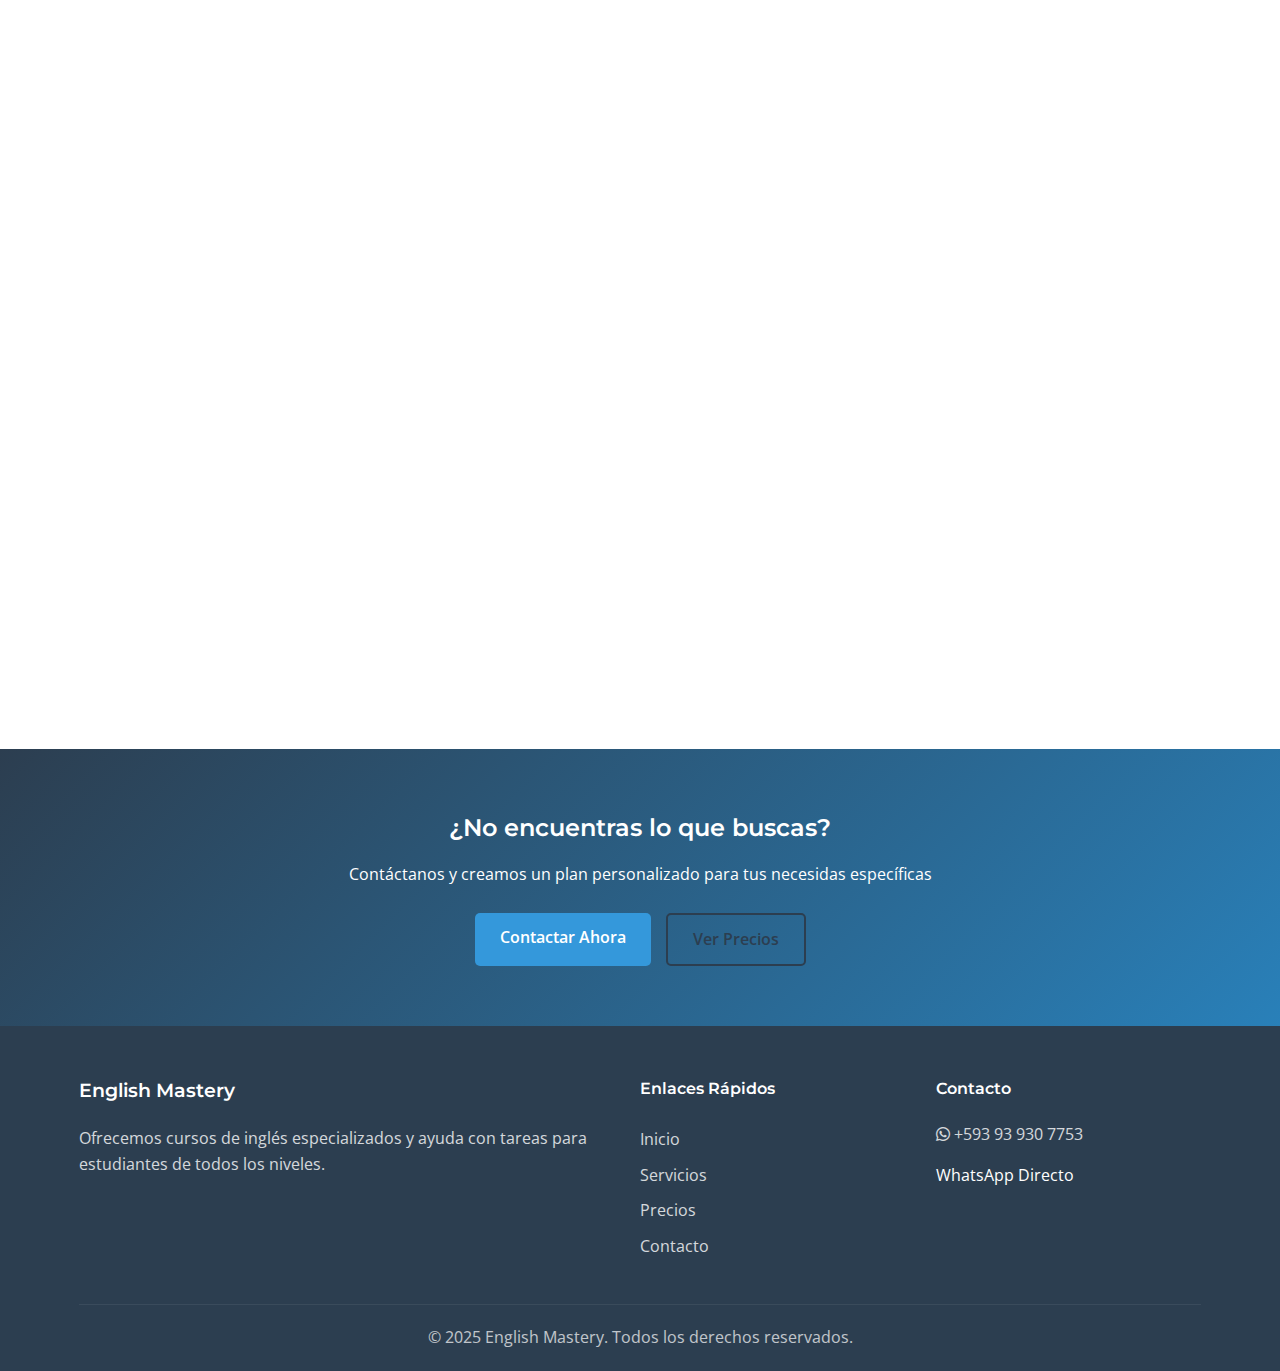
<file: servicios.html>
<!DOCTYPE html>
<html lang="es">
<head>
    <meta charset="UTF-8">
    <meta name="viewport" content="width=device-width, initial-scale=1.0">
    <title>Nuestros Servicios - English Mastery</title>
    <link rel="stylesheet" href="css/style.css">
    <link href="https://fonts.googleapis.com/css2?family=Montserrat:wght@400;500;600;700&family=Open+Sans:wght@400;600&display=swap" rel="stylesheet">
    <link rel="stylesheet" href="https://cdnjs.cloudflare.com/ajax/libs/font-awesome/6.4.0/css/all.min.css">
</head>
<body>
    <!-- Header -->
    <header>
        <div class="container">
            <div class="logo">
                <h1>English Mastery</h1>
                <p>Excelencia en enseñanza de inglés</p>
            </div>
            <nav>
                <ul>
                    <li><a href="index.html">Inicio</a></li>
                    <li><a href="servicios.html" class="active">Servicios</a></li>
                    <li><a href="precios.html">Precios</a></li>
                    <li><a href="contacto.html">Contacto</a></li>
                </ul>
            </nav>
        </div>
    </header>

    <!-- Hero Servicios -->
    <section class="page-hero">
        <div class="container">
            <div class="hero-content">
                <h1>Nuestros Servicios de Inglés</h1>
                <p>Aprende inglés de manera integral con nuestros servicios personalizados</p>
            </div>
        </div>
    </section>

    <!-- Servicios Detallados -->
    <section class="services-detailed">
        <div class="container">
            <!-- Speaking -->
            <div id="speaking" class="service-detail">
                <div class="service-header">
                    <div class="service-icon">
                        <i class="fas fa-microphone-alt"></i>
                    </div>
                    <div class="service-title">
                        <h2>Speaking</h2>
                        <span class="service-price">$15/por hora</span>
                    </div>
                </div>
                <div class="service-content">
                    <div class="service-description">
                        <h3>Desarrolla tu Fluidez y Confianza</h3>
                        <p>Mejora tu comunicación y fluidez con conversaciones reales y ejercicios prácticos diseñados para tu nivel.</p>

                        <div class="service-features">
                            <h4>Lo que incluye:</h4>
                            <ul>
                                <li>Práctica de conversación en tiempo real</li>
                                <li>Corrección de pronunciación y acento</li>
                                <li>Desarrollo de vocabulario conversacional</li>
                                <li>Técnicas para pensar en inglés</li>
                                <li>Preparación para entrevistas y presentaciones</li>
                                <li>Feedback personalizado y constructivo</li>
                            </ul>
                        </div>
                    </div>
                    <div class="service-cta">
                        <a href="contacto.html" class="btn-primary">Solicitar Clase</a>
                        <a href="https://wa.me/593939307753?text=Estoy%20interesad@%20en%20clases%20de%20Speaking" class="btn-whatsapp" target="_blank">
                            <i class="fab fa-whatsapp"></i> Consultar por WhatsApp
                        </a>
                    </div>
                </div>
            </div>

            <div id="writing" class="service-detail">
                <div class="service-header">
                    <div class="service-icon">
                        <i class="fas fa-pencil-alt"></i>
                    </div>
                    <div class="service-title">
                        <h2>Writing</h2>
                        <span class="service-price">$15/por hora</span>
                    </div>
                </div>
                <div class="service-content">
                    <div class="service-description">
                        <h3>Domina la Escritura en Inglés</h3>
                        <p>Aprende a redactar textos claros, coherentes y profesionales en inglés para cualquier contexto.</p>
                        <div class="service-features">
                            <h4>Lo que incluye:</h4>
                            <ul>
                                <li>Redacción de emails profesionales</li>
                                <li>Ensayos académicos y reports</li>
                                <li>Gramática aplicada a la escritura</li>
                                <li>Estructuración de párrafos y textos</li>
                                <li>Vocabulario formal e informal</li>
                                <li>Corrección y edición de textos</li>
                            </ul>
                        </div>
                    </div>
                    <div class="service-cta">
                        <a href="contacto.html" class="btn-primary">Solicitar Clase</a>
                        <a href="https://wa.me/593939307753?text=Estoy%20interesad@%20en%20clases%20de%20Writing" class="btn-whatsapp" target="_blank">
                            <i class="fab fa-whatsapp"></i> Consultar por WhatsApp
                        </a>
                    </div>
                </div>
            </div>

            <!-- Reading -->
            <div id="reading" class="service-detail">
                <div class="service-header">
                    <div class="service-icon">
                        <i class="fas fa-book-reader"></i>
                    </div>
                    <div class="service-title">
                        <h2>Reading</h2>
                        <span class="service-price">$15/por hora</span>
                    </div>
                </div>
                <div class="service-content">
                    <div class="service-description">
                        <h3>Mejora tu Comprensión Lectora</h3>
                        <p>Desarrolla habilidades de lectura crítica y comprensión de textos en inglés de diferentes niveles y estilos.</p>
                        <div class="service-features">
                            <h4>Lo que incluye:</h4>
                            <ul>
                                <li>Comprensión de textos académicos</li>
                                <li>Lectura de artículos y noticias</li>
                                <li>Análisis de literatura en inglés</li>
                                <li>Técnicas de lectura rápida</li>
                                <li>Vocabulario contextual</li>
                                <li>Ejercicios de inferencia y deducción</li>
                            </ul>
                        </div>
                    </div>
                    <div class="service-cta">
                        <a href="contacto.html" class="btn-primary">Solicitar Clase</a>
                        <a href="https://wa.me/593939307753?text=Estoy%20interesad@%20en%20clases%20de%20Reading" class="btn-whatsapp" target="_blank">
                            <i class="fab fa-whatsapp"></i> Consultar por WhatsApp
                        </a>
                    </div>
                </div>
            </div>

            <!-- Listening -->
            <div id="listening" class="service-detail">
                <div class="service-header">
                    <div class="service-icon">
                        <i class="fas fa-headphones"></i>
                    </div>
                    <div class="service-title">
                        <h2>Listening</h2>
                        <span class="service-price">$15/por hora</span>
                    </div>
                </div>
                <div class="service-content">
                    <div class="service-description">
                        <h3>Entiende Diferentes Acentos y Vocalidades</h3>
                        <p>Entrena tu oído para comprender el inglés hablado en diferentes contextos y por hablantes nativos.</p>
                        <div class="service-features">
                            <h4>Lo que incluye:</h4>
                            <ul>
                                <li>Comprensión de conversaciones reales</li>
                                <li>Práctica con diferentes acentos (americano, británico, etc.)</li>
                                <li>Ejercicios de dictado y transcripción</li>
                                <li>Técnicas para identificar palabras clave</li>
                                <li>Preparación para exámenes de listening</li>
                            </ul>
                        </div>
                    </div>
                    <div class="service-cta">
                        <a href="contacto.html" class="btn-primary">Solicitar Clase</a>
                        <a href="https://wa.me/593939307753?text=Estoy%20interesad@%20en%20clases%20de%20Listening" class="btn-whatsapp" target="_blank">
                            <i class="fab fa-whatsapp"></i> Consultar por WhatsApp
                        </a>
                    </div>
                </div>
            </div>

            <!-- Grammar -->
            <div id="grammar" class="service-detail">
                <div class="service-header">
                    <div class="service-icon">
                        <i class="fas fa-language"></i>
                    </div>
                    <div class="service-title">
                        <h2>Grammar</h2>
                        <span class="service-price">$15/por hora</span>
                    </div>
                </div>
                <div class="service-content">
                    <div class="service-description">
                        <h3>Domina la Grámatica en Inglés</h3>
                        <p>Aprende las reglas gramaticales esenciales y aplícalas correctamente en tu comunicación escrita y oral.</p>
                        <div class="service-features">
                            <h4>Lo que incluye:</h4>
                            <ul>
                                <li>Verbos y tiempos verbales (presente, pasado, futuro)</li>
                                <li>Estructura de oraciones (sujeto-verbo-objeto)</li>
                                <li>Uso correcto de artículos (a, an, the)</li>
                                <li>Preposiciones y conectores</li>
                                <li>Modales (can, could, should, would, must)</li>
                                <li>Condicionales y voz pasiva</li>
                                <li>Ejercicios prácticos y corrección</li>
                            </ul>
                        </div>
                    </div>
                    <div class="service-cta">
                        <a href="contacto.html" class="btn-primary">Soliciar Clase</a>
                        <a href="https://wa.me/593939307753?text=Estoy%20interesad@%20en%20clases%20de%20Grammar" class="btn-whatsapp" target="_blank">
                            <i class="fab fa-whatsapp"></i> Consultar por WhatsApp
                        </a>
                    </div>
                </div>
            </div>

            <!-- Vocabulary -->
            <div id="vocabulary" class="service-detail">
                <div class="service-header">
                    <div class="service-icon">
                        <i class="fas fa-book"></i>
                    </div>
                    <div class="service-title">
                        <h2>Vocabulary</h2>
                        <span class="service-price">$15/por hora</span>
                    </div>
                </div>
                <div class="service-content">
                    <div class="service-description">
                        <h3>Amplía tu Vocabulario sustancialmente</h3>
                        <p>Desarrolla un vocabulario rico y variado para expresarte con precisión en cualquier situación</p>
                        <div class="service-features">
                            <h4>Lo que incluye:</h4>
                            <ul>
                                <li>Vocabulario por temas (trabajo, viajes, tecnología, etc.)</li>
                                <li>Sinónimos, antónimos y familias de palabras</li>
                                <li>Phrasal verbs y expresiones idiomáticas</li>
                                <li>Vocabulario académico y formal</li>
                                <li>Técnicas de memorización efectivas</li>
                                <li>Palabras de transición y conectores</li>
                                <li>Práctica contextualizada</li>
                            </ul>
                        </div>
                    </div>
                    <div class="service-cta">
                        <a href="contacto.html" class="btn-primary">Solicitar Clase</a>
                        <a href="https://wa.me/593939307753?text=Estoy%20interesad@%20en%20clases%20de%20Vocabulary" class="btn-whatsapp" target="_blank">
                            <i class="fab fa-whatsapp"></i> Consultar por WhatsApp
                        </a>
                    </div>
                </div>
            </div>
            
            <!-- Tareas -->
            <div id="tareas" class="service-detail">
                <div class="service-header">
                    <div class="service-icon">
                        <i class="fas fa-tasks"></i>
                    </div>
                    <div class="service-title">
                        <h2>Realización de Tareas</h2>
                        <span class="service-price">$15+ (según complejidad)</span>
                    </div>
                </div>
                <div class="service-content">
                    <div class="service-description">
                        <h3>Ayuda Profesional con tus Assignments</h3>
                        <p>Recibe ayuda con tus tareas, proyectos y assignments de inglés con resultados garantizados.</p>
                        <div class="service-features">
                            <h4>Tipos de tareas que realizamos:</h4>
                            <ul>
                                <li>Ejercicios de gramática y vocabulario</li>
                                <li>Ensayo y reportes académicos</li>
                                <li>Análisis de textos y literatura</li>
                                <li>Presentaciones y proyectos</li>
                                <li>Preparación de exámenes</li>
                                <li>Traducciones y correcciones</li>
                            </ul>

                            <div class="price-note">
                                <p><strong>Nota:</strong> El precio final depende de la complejidad, extensión y plazo de entrega de la tarea.</p>
                            </div>
                        </div>
                    </div>
                    <div class="service-cta">
                        <a href="contacto.html" class="btn-primary">Solicitar Ayuda</a>
                        <a href="https://wa.me/593939307753?text=Necesito%20ayuda%20con%20una%20tarea%20de%20inglés" class="btn-whatsapp" target="_blank">
                            <i class="fab fa-whatsapp"></i> Enviar detalles de tarea
                        </a>
                    </div>
                </div>
            </div>
        </div>
    </section>

    <!-- CTA section -->
    <section class="cta-section">
        <div class="container">
            <h2>¿No encuentras lo que buscas?</h2>
            <p>Contáctanos y creamos un plan personalizado para tus necesidas específicas</p>
            <div class="cta-buttons">
                <a href="contacto.html" class="btn-primary">Contactar Ahora</a>
                <a href="precios.html" class="btn-secondary">Ver Precios</a>
            </div>
        </div>
    </section>

    <!-- Footer -->
    <footer>
        <div class="container">
            <div class="footer-content">
                <div class="footer-section">
                    <h3>English Mastery</h3>
                    <p>Ofrecemos cursos de inglés especializados y ayuda con tareas para estudiantes de todos los niveles.</p>
                </div>
                <div class="footer-section">
                    <h4>Enlaces Rápidos</h4>
                    <ul>
                        <li><a href="index.html">Inicio</a></li>
                        <li><a href="servicios.html">Servicios</a></li>
                        <li><a href="precios.html">Precios</a></li>
                        <li><a href="contacto.html">Contacto</a></li>
                    </ul>
                </div>
                <div class="footer-section">
                    <h4>Contacto</h4>
                    <p><i class="fab fa-whatsapp"></i> +593 93 930 7753</p>
                    <a href="https://wa.me/593939307753?text=Estoy%20interesad@" target="_blank">WhatsApp Directo</a>
                </div>
            </div>
            <div class="footer-bottom">
                <p>&copy; 2025 English Mastery. Todos los derechos reservados.</p>
            </div>
        </div>
    </footer>

    <!-- Botón flotante de Whatsapp -->
    <a href="https://wa.me/593939307753?text=Estoy%20interesad@" class="whatsapp-float" target="_blank">
        <i class="fab fa-whatsapp"></i>
    </a>

    <script src="js/script.js"></script>
</body>

</html>
</file>
<file: css/style.css>
/* Variables CSS */
:root {
    --primary-color: #2c3e50;
    --secondary-color: #3498db;
    --accent-color: #2980b9;
    --text-color: #333;
    --light-color: #f8f9fa;
    --dark-color: #2c3e50;
    --success-color: #27ae60;
    --shadow: 0 4px 6px rgba(0, 0, 0, 0.1);
    --transition: all 0.3s ease;
}

/* Reset y estilos base */
* {
    margin: 0;
    padding: 0;
    box-sizing: border-box;
}

body {
    font-family: 'Open Sans', sans-serif;
    line-height: 1.6;
    color: var(--text-color);
    background-color: #fff;
}

h1, h2, h3, h4, h5, h6 {
    font-family: 'Montserrat', sans-serif;
    font-weight: 600;
    margin-bottom: 1rem;
}

.container {
    width: 90%;
    max-width: 1200px;
    margin: 0 auto;
    padding: 0 15px;
}

section {
    padding: 80px 0;
}

/* Header */
header {
    background-color: var(--primary-color);
    color: white;
    padding: 20px 0;
    position: fixed;
    width: 100%;
    top: 0;
    z-index: 1000;
    box-shadow: var(--shadow);
}

header .container {
    display: flex;
    justify-content: space-between;
    align-items: center;
}

.logo h1 {
    font-size: 1.8rem;
    margin-bottom: 0;
}

.logo p {
    font-size: 0.9rem;
    opacity: 0.8;
}

nav ul {
    display: flex;
    list-style: none;
}

nav ul li {
    margin-left: 25px;
}

nav ul li a {
    color: white;
    text-decoration: none;
    font-weight: 500;
    transition: var(--transition);
    padding: 5px 10px;
    border-radius: 3px;
}

nav ul li a:hover,
nav ul li a.active {
    color: var(--secondary-color);
    background-color: rgba(255, 255, 255, 0.1);
}

/* Hero Section */
.hero {
    background: linear-gradient(135deg, var(--primary-color) 0%, var(--accent-color) 100%);
    color: white;
    padding: 150px 0 100px;
    margin-top: 70px;
}

.hero .container {
    display: flex;
    align-items: center;
    justify-content: space-between;
}

.hero-content {
    flex: 1;
    padding-right: 50px;
}

.hero-content h2 {
    font-size: 2.5rem;
    margin-bottom: 20px;
}

.hero-content p {
    font-size: 1.2rem;
    margin-bottom: 30px;
    opacity: 0.9;
}

.hero-buttons {
    display: flex;
    gap: 15px;
    flex-wrap: wrap;
}

.hero-image {
    flex: 1;
    display: flex;
    justify-content: center;
}

.placeholder-image {
    width: 300px;
    height: 300px;
    background-color: rgba(255, 255, 255, 0.1);
    border-radius: 50%;
    display: flex;
    align-items: center;
    justify-content: center;
    font-size: 8rem;
    color: rgba(255, 255, 255, 0.7);
}

/* Botones */
.btn-primary, .btn-secondary, .btn-whatsapp, .btn-submit {
    display: inline-block;
    padding: 12px 25px;
    border-radius: 5px;
    text-decoration: none;
    font-weight: 600;
    transition: var(--transition);
    border: none;
    cursor: pointer;
    font-size: 1rem;
    text-align: center;
}

.btn-primary {
    background-color: var(--secondary-color);
    color: white;
}

.btn-primary:hover {
    background-color: var(--accent-color);
    transform: translateY(-3px);
    box-shadow: var(--shadow);
}

.btn-secondary {
    background-color: transparent;
    color: var(--primary-color);
    border: 2px solid var(--primary-color);
}

.btn-secondary:hover {
    background-color: var(--primary-color);
    color: white;
    transform: translateY(-3px);
    box-shadow: var(--shadow);
}

.btn-whatsapp {
    background-color: #25D366;
    color: white;
}

.btn-whatsapp:hover {
    background-color: #128C7E;
    transform: translateY(-3px);
    box-shadow: var(--shadow);
}

.btn-submit {
    background-color: var(--secondary-color);
    color: white;
    width: 100%;
}

.btn-submit:hover {
    background-color: var(--accent-color);
}

/* Services Preview */
.services-preview {
    background-color: var(--light-color);
}

.services-preview h2 {
    text-align: center;
    font-size: 2.2rem;
    margin-bottom: 50px;
    color: var(--primary-color);
}

.preview-grid {
    display: grid;
    grid-template-columns: repeat(auto-fit, minmax(300px, 1fr));
    gap: 30px;
    margin-bottom: 40px;
}

.preview-card {
    background: white;
    padding: 30px;
    border-radius: 8px;
    text-align: center;
    box-shadow: var(--shadow);
    transition: var(--transition);
}

.preview-card:hover {
    transform: translateY(-10px);
    box-shadow: 0 10px 20px rgba(0, 0, 0, 0.1);
}

.preview-card i {
    font-size: 3rem;
    color: var(--secondary-color);
    margin-bottom: 20px;
}

.preview-card h3 {
    font-size: 1.5rem;
    margin-bottom: 15px;
}

.preview-card p {
    margin-bottom: 20px;
    color: #666;
}

.preview-card a {
    color: var(--secondary-color);
    text-decoration: none;
    font-weight: 600;
    transition: var(--transition);
}

.preview-card a:hover {
    color: var(--accent-color);
}

.preview-cta {
    text-align: center;
    margin-top: 30px;
}

/* Pricing Preview */
.pricing-preview h2 {
    text-align: center;
    font-size: 2.2rem;
    margin-bottom: 50px;
    color: var(--primary-color);
}

.pricing-highlight {
    display: grid;
    grid-template-columns: repeat(auto-fit, minmax(250px, 1fr));
    gap: 30px;
    max-width: 600px;
    margin: 0 auto 40px;
}

.price-item {
    background: white;
    padding: 30px;
    border-radius: 8px;
    text-align: center;
    box-shadow: var(--shadow);
    border: 2px solid var(--light-color);
}

.price-item h3 {
    font-size: 1.3rem;
    margin-bottom: 15px;
}

.price {
    font-size: 2.5rem;
    font-weight: 700;
    color: var(--primary-color);
    margin-bottom: 10px;
}

.price span {
    font-size: 1rem;
    font-weight: 400;
}

.price-item p {
    color: #666;
    font-size: 0.9rem;
}

/* Footer */
footer {
    background-color: var(--primary-color);
    color: white;
    padding: 50px 0 20px;
}

.footer-content {
    display: grid;
    grid-template-columns: 2fr 1fr 1fr;
    gap: 30px;
    margin-bottom: 40px;
}

.footer-section h3,
.footer-section h4 {
    margin-bottom: 20px;
    color: white;
}

.footer-section p {
    margin-bottom: 15px;
    opacity: 0.8;
}

.footer-section ul {
    list-style: none;
}

.footer-section ul li {
    padding: 5px 0;
}

.footer-section ul li a {
    color: white;
    text-decoration: none;
    opacity: 0.8;
    transition: var(--transition);
}

.footer-section ul li a:hover {
    opacity: 1;
    color: var(--secondary-color);
}

.footer-section a {
    color: white;
    text-decoration: none;
    transition: var(--transition);
}

.footer-section a:hover {
    color: var(--secondary-color);
}

.footer-bottom {
    text-align: center;
    padding-top: 20px;
    border-top: 1px solid rgba(255, 255, 255, 0.1);
    opacity: 0.7;
}

/* WhatsApp Float Button */
.whatsapp-float {
    position: fixed;
    bottom: 30px;
    right: 30px;
    background-color: #25D366;
    color: white;
    width: 60px;
    height: 60px;
    border-radius: 50%;
    display: flex;
    align-items: center;
    justify-content: center;
    font-size: 1.8rem;
    box-shadow: var(--shadow);
    z-index: 1000;
    transition: var(--transition);
    animation: pulse 2s infinite;
}

.whatsapp-float:hover {
    background-color: #128C7E;
    transform: scale(1.1);
}

@keyframes pulse {
    0% {
        box-shadow: 0 0 0 0 rgba(37, 211, 102, 0.7);
    }
    70% {
        box-shadow: 0 0 0 15px rgba(37, 211, 102, 0);
    }
    100% {
        box-shadow: 0 0 0 0 rgba(37, 211, 102, 0);
    }
}

/* Responsive Design */
@media (max-width: 992px) {
    .hero .container {
        flex-direction: column;
        text-align: center;
    }
    
    .hero-content {
        padding-right: 0;
        margin-bottom: 40px;
    }
    
    .footer-content {
        grid-template-columns: 1fr 1fr;
    }
}

@media (max-width: 768px) {
    header .container {
        flex-direction: column;
    }
    
    nav ul {
        margin-top: 15px;
    }
    
    nav ul li {
        margin: 0 10px;
    }
    
    .hero-content h2 {
        font-size: 2rem;
    }
    
    .preview-grid {
        grid-template-columns: 1fr;
    }
    
    .footer-content {
        grid-template-columns: 1fr;
    }
    
    .hero-buttons {
        flex-direction: column;
        align-items: center;
    }
    
    .hero-buttons a {
        width: 100%;
        max-width: 300px;
    }
}

@media (max-width: 576px) {
    section {
        padding: 60px 0;
    }
    
    .hero {
        padding: 120px 0 80px;
    }
    
    .hero-content h2 {
        font-size: 1.8rem;
    }
    
    .placeholder-image {
        width: 200px;
        height: 200px;
        font-size: 5rem;
    }
    
    .whatsapp-float {
        width: 50px;
        height: 50px;
        font-size: 1.5rem;
        bottom: 20px;
        right: 20px;
    }
}

/* Estilos para Prueba de Conocimientos */
.knowledge-test-section {
    margin-top: 40px;
    padding-top: 40px;
    border-top: 2px solid #f0f0f0;
    text-align: center;
}

.test-divider {
    position: relative;
    margin-bottom: 30px;
}

.test-divider::before {
    content: '';
    position: absolute;
    top: 50%;
    left: 0;
    right: 0;
    height: 1px;
    background: #ddd;
    z-index: 1;
}

.test-divider span {
    background: white;
    padding: 0 20px;
    color: #666;
    font-weight: 600;
    position: relative;
    z-index: 2;
}

.test-content h3 {
    color: var(--primary-color);
    margin-bottom: 15px;
    font-size: 1.4rem;
}

.test-content p {
    color: #666;
    margin-bottom: 25px;
    max-width: 500px;
    margin-left: auto;
    margin-right: auto;
}

.btn-test {
    display: inline-flex;
    align-items: center;
    gap: 10px;
    background: linear-gradient(135deg, #667eea 0%, #764ba2 100%);
    color: white;
    padding: 15px 30px;
    border-radius: 8px;
    text-decoration: none;
    font-weight: 600;
    transition: var(--transition);
    box-shadow: var(--shadow);
    margin-bottom: 15px;
}

.btn-test:hover {
    transform: translateY(-3px);
    box-shadow: 0 8px 20px rgba(102, 126, 234, 0.3);
    color: white;
}

.test-note {
    font-size: 0.9rem;
    color: #888;
    font-style: italic;
}

/* Responsive */
@media (max-width: 768px) {
    .knowledge-test-section {
        margin-top: 30px;
        padding-top: 30px;
    }
    
    .btn-test {
        width: 100%;
        justify-content: center;
        text-align: center;
    }
}
</file>
